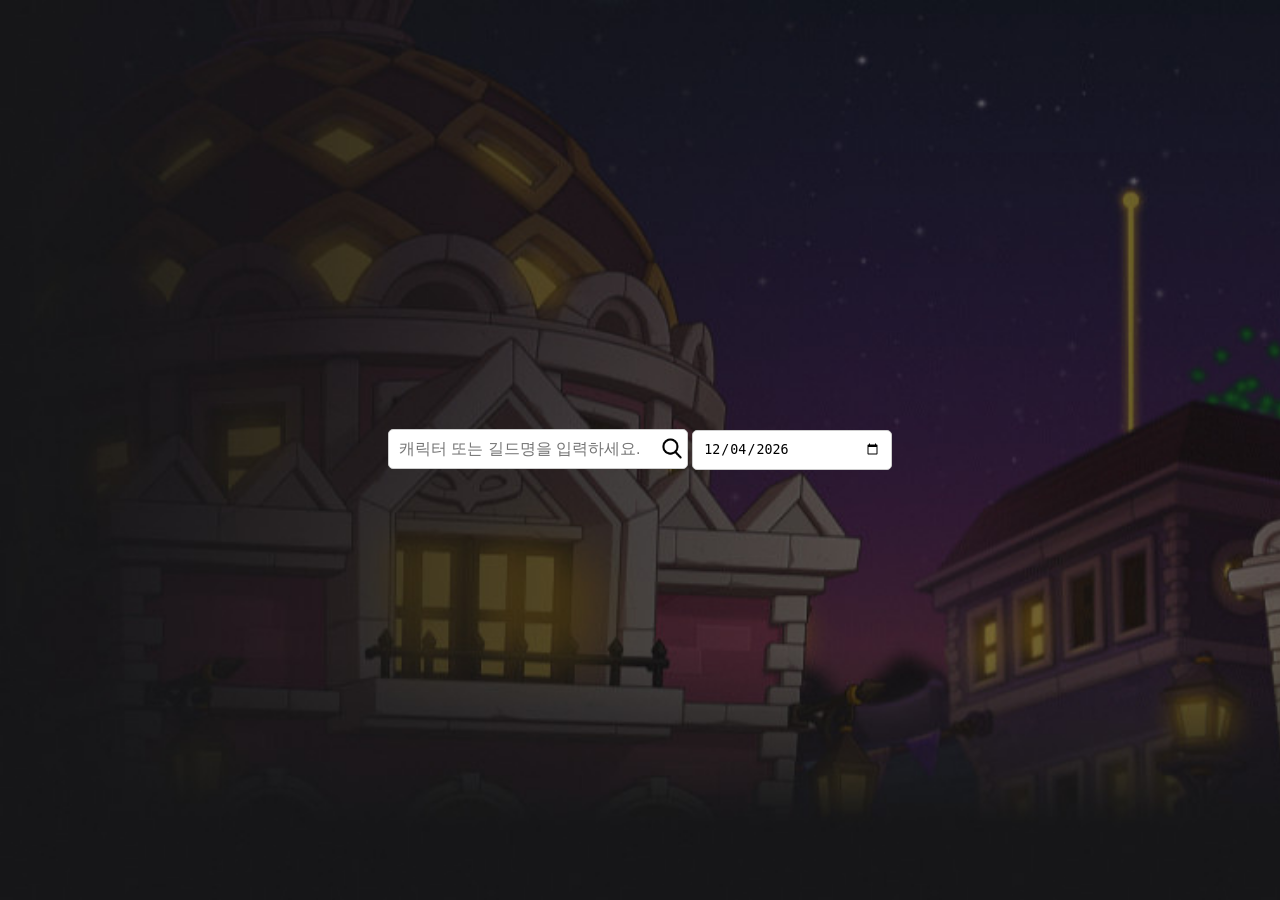
<file: MAPLESTORY/index.html>
<!DOCTYPE html>
<html lang="ko">
<head>
    <meta charset="UTF-8">
    <meta name="viewport" content="width=device-width, initial-scale=1.0">
    <title>캐릭터 이름 및 날짜 입력</title>
    <link rel="stylesheet" href="/MAPLESTORY/index.css"> <!-- CSS 파일을 링크 -->
</head>
<body>
    <div class="search-container">
        <input type="text" id="characterName" class="search-input" placeholder="캐릭터 또는 길드명을 입력하세요." required>
        <input type="date" id="date" class="date-input" required>
        <button class="search-button" id="searchButton">
            <img src="/MAPLESTORY/img/free-icon-search-149852.png" alt="Search">
        </button>
    </div>
    <script src="/MAPLESTORY/indexjs.js"></script>
</body> 
</html>
</file>
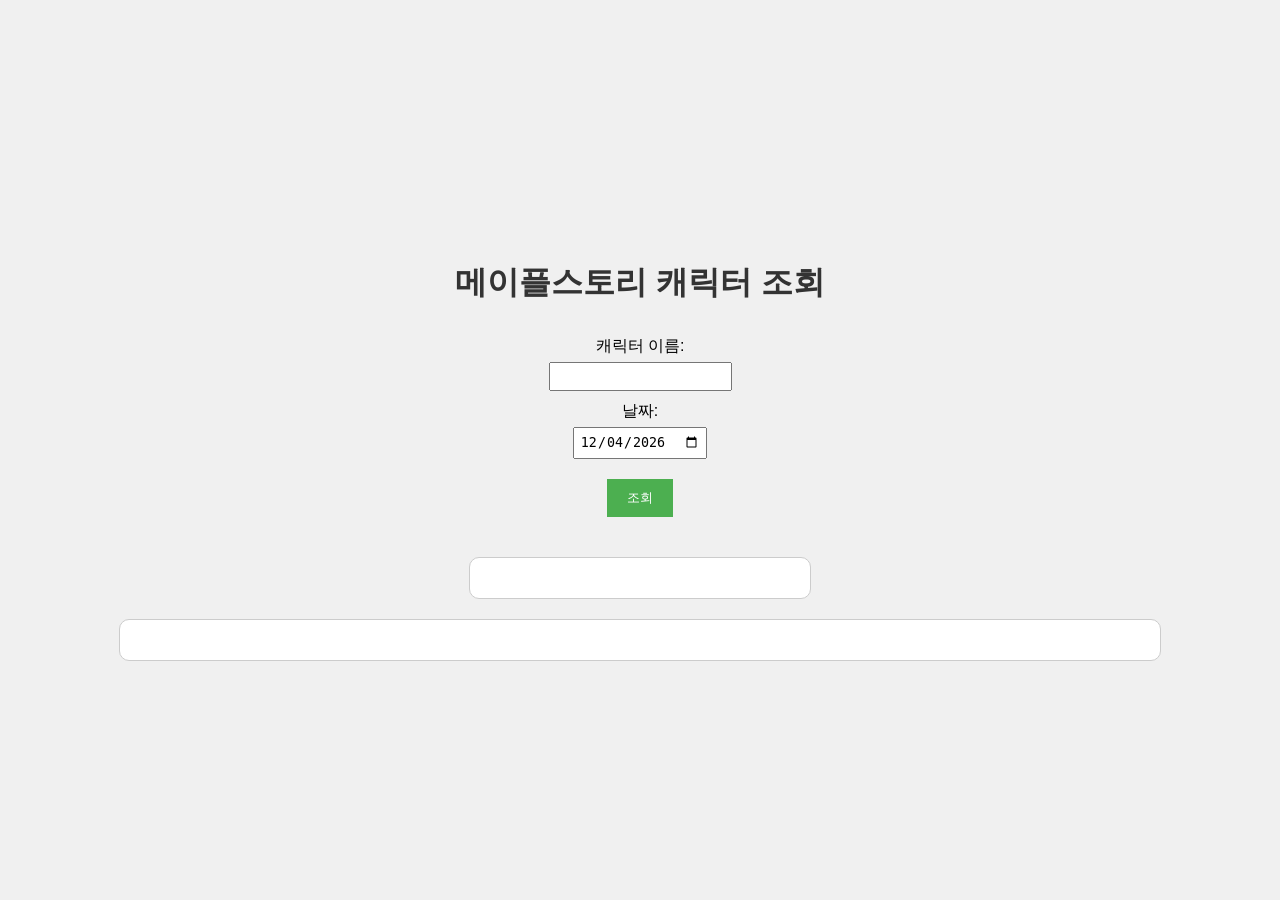
<file: maplestory/index.html>
<!DOCTYPE html>
<html lang="ko">
<head>
    <meta charset="UTF-8">
    <meta name="viewport" content="width=device-width, initial-scale=1.0">
    <title>메이플스토리 캐릭터 조회</title>
    <link rel="stylesheet" href="style.css">
</head>
<body>
    <h1>메이플스토리 캐릭터 조회</h1>
    <form id="characterForm">
        <label for="characterName">캐릭터 이름:</label>
        <input type="text" id="characterName" name="characterName" required>
        <label for="date">날짜:</label>
        <input type="date" id="date" name="date" required>
        <button type="submit">조회</button>
    </form>
    <div id="result" class="character-info"></div>
    <div id="equipment" class="equipment-info"></div> <!-- 장비 아이템을 표시할 div 추가 -->
    <div id="tooltip" class="tooltip"></div> <!-- 사용안하는 코드 지우면 에러발생 -->

    <script src="script.js"></script>
</body>
</html>
</file>
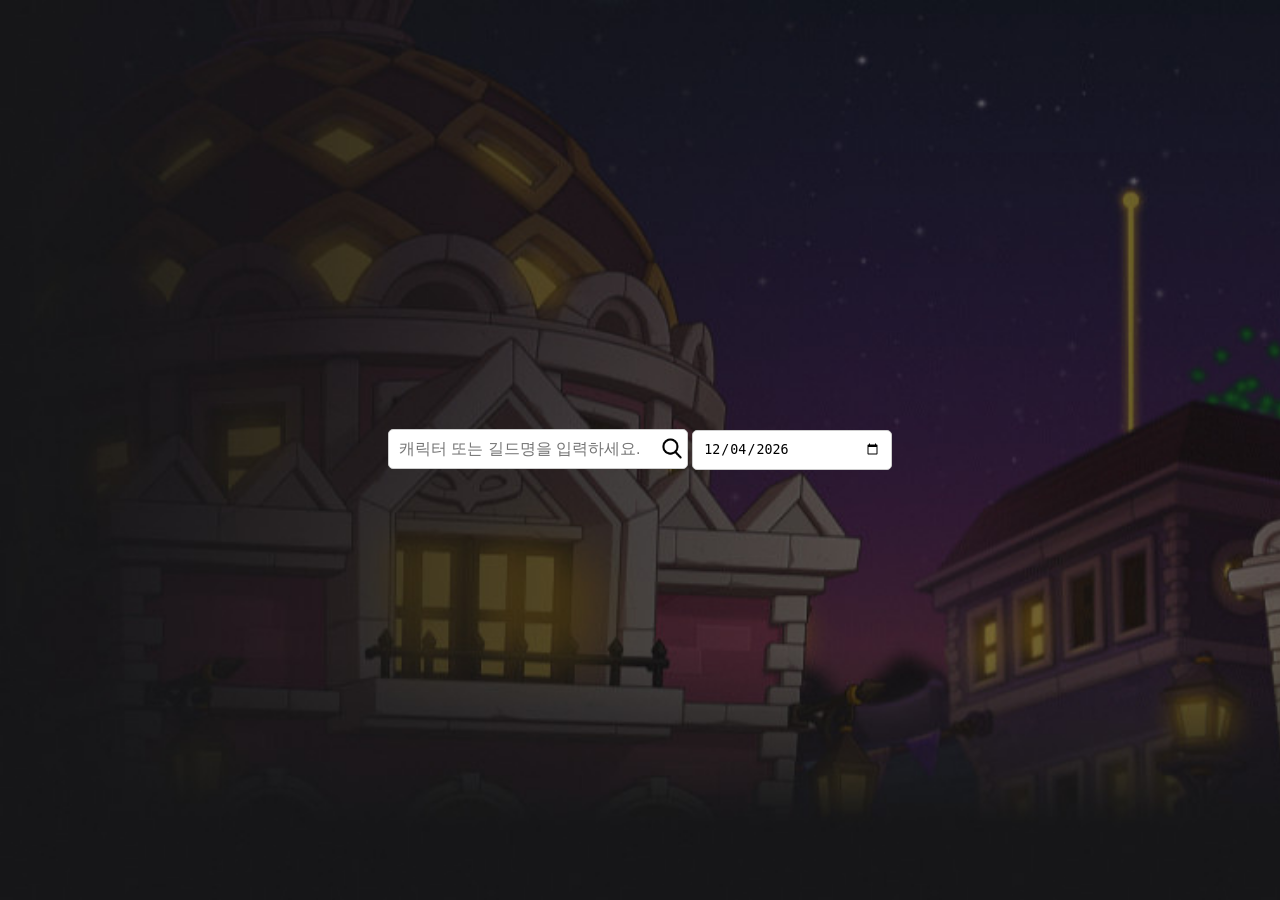
<file: MAPLESTORY/characterInfo.html>
<!DOCTYPE html>
<html lang="ko">
<head>
    <meta charset="UTF-8">
    <meta name="viewport" content="width=device-width, initial-scale=1.0">
    <title>캐릭터 정보</title>
    <link rel="stylesheet" href="/MAPLESTORY/style.css"> <!-- 두 번째 페이지의 CSS 파일을 링크 -->
</head>
<body>
    <div id="result" class="character-info"></div>
    <div id="equipment" class="equipment-info"></div>
    <div id="skillFive" class="skill-info"></div>
    <div id="skillSix" class="skillsix"></div>
    
    <script src="/MAPLESTORY/script.js"></script>
</body>
</html>
</file>
<file: MAPLESTORY/index.css>
* {
    margin: 0;
    padding: 0;
    box-sizing: border-box;
}

body {
    display: flex;
    flex-direction: column;
    align-items: center;
    justify-content: center;
    min-height: 100vh;
    background-image: url(./img/layout-top-bg.jpg);
    background-size: cover;
    font-family: Arial, sans-serif;
}

.search-container {
    position: relative;
    display: inline-block;
}

.search-input {
    width: 300px;
    padding: 10px;
    border-radius: 5px;
    border: 1px solid #ccc;
    font-size: 16px;
}

.search-button {
    position: absolute;
    right: 210px;
    top: 50%;
    transform: translateY(-50%);
    background-color: transparent;
    border: none;
    cursor: pointer;
}

.search-button img {
    width: 20px;
    height: 20px;
}

.date-input {
    margin: 10px 0;
    padding: 10px;
    width: 200px;
    border: 1px solid #ccc;
    border-radius: 5px;
}
</file>
<file: maplestory/style.css>
body {
    font-family: Arial, sans-serif;
    display: flex;
    flex-direction: column;
    align-items: center;
    justify-content: center;
    height: 100vh;
    margin: 0;
    background-color: #f0f0f0;
}

h1 {
    color: #333;
}

form {
    display: flex;
    flex-direction: column;
    align-items: center;
    margin-bottom: 20px;
}

label {
    margin-top: 10px;
}

input {
    padding: 5px;
    margin-top: 5px;
}

button {
    padding: 10px 20px;
    background-color: #4CAF50;
    color: white;
    border: none;
    cursor: pointer;
    margin-top: 20px;
}

button:hover {
    background-color: #45a049;
}

.character-info {
    margin-top: 20px;
    text-align: center;
    background-color: white;
    padding: 20px;
    border: 1px solid #ccc;
    border-radius: 10px;
    width: 300px;
}

.character-info img {
    max-width: 100%;
    height: auto;
    border-radius: 10px;
}

.character-info p {
    margin: 10px 0;
    color: #555;
}

.equipment-info {
    margin-top: 20px;
    text-align: left;
    background-color: white;
    padding: 20px;
    border: 1px solid #ccc;
    border-radius: 10px;
    width: 90%;
    max-width: 1000px;
}

.equipment-info h3 {
    margin: 10px 0;
    color: #333;
}

.equipment-info ul {
    list-style-type: none;
    padding: 0;
    display: flex;
    flex-wrap: wrap;
    justify-content: space-between;
}

.equipment-info ul li {
    display: flex;
    justify-content: center;
    align-items: center;
    background-color: #f9f9f9;
    margin: 5px;
    padding: 10px;
    border-radius: 5px;
    border: 1px solid #ddd;
    /* flex: 1 1 20%;  */
    max-width: 200px;
    position: relative;
}



.tooltip {
    position: absolute;
    background-color: #333;
    color: #fff;
    padding: 5px;
    border-radius: 5px;
    opacity: 0;
    transition: opacity 0.3s;
    pointer-events: none;
    z-index: 10;
}

.tooltip.visible {
    opacity: 1;
}
</file>
<file: MAPLESTORY/style.css>
*{
    margin: 0;
    padding: 0;
}
body {
    font-family: Arial, sans-serif;
    display: flex;
    flex-direction: column;
    align-items: center;
    justify-content: center;
    height: 120%;
    background-color: #f0f0f0;
}

h1 {
    color: #333;
}

form {
    display: flex;
    flex-direction: column;
    align-items: center;
    margin-bottom: 20px;
}

label {
    margin-top: 10px;
}

input {
    padding: 5px;
    margin-top: 5px;
}

button {
    padding: 10px 20px;
    background-color: #4CAF50;
    color: white;
    border: none;
    cursor: pointer;
    margin-top: 20px;
}

button:hover {
    background-color: #45a049;
}

.character-info {
    margin-top: 20px;
    text-align: center;
    background-color: white;
    padding: 20px;
    border: 1px solid #ccc;
    border-radius: 10px;
    width: 300px;
}

.character-info img {
    max-width: 100%;
    height: auto;
    border-radius: 10px;
}

.character-info p {
    margin: 10px 0;
    color: #555;
}

.equipment-info {
    margin-top: 20px;
    text-align: left;
    background-color: white;
    padding: 20px;
    border: 1px solid #ccc;
    border-radius: 10px;
    width: 90%;
    max-width: 400px;
}

.equipment-info h3 {
    margin: 10px 0;
    color: #333;
}

.equipment-info ul {
    list-style-type: none;
    padding: 0;
    display: flex;
    flex-wrap: wrap;
    justify-content: space-between;
}

.equipment-info ul li {
    display: flex;
    justify-content: center;
    align-items: center;
    background-color: #f9f9f9;
    margin: 5px;
    padding: 10px;
    border-radius: 5px;
    border: 1px solid #ddd;
    max-width: 200px;
    position: relative;
}

.skill-info {
    margin-top: 20px;
    text-align: left;
    background-color: white;
    padding: 20px;
    border: 1px solid #ccc;
    border-radius: 10px;
    width: 90%;
    max-width: 1000px;
}

.skill-info h3 {
    margin: 10px 0;
    color: #333;
}

.skill-info ul {
    list-style: none;
    padding: 0;
    display: flex;
    flex-wrap: wrap;
}

.skill-info ul li {
    margin: 5px;
    position: relative;
}

.skill-info ul li img {
    width: 50px;
    height: 50px;
}

.skill-info ul li img:hover {
    transform: scale(1.2);
    border-color: #007bff;
}

.skillsix {
    margin-top: 20px;
    text-align: left;
    background-color: white;
    padding: 20px;
    border: 1px solid #ccc;
    border-radius: 10px;
    width: 90%;
    max-width: 1000px;
}

.skillsix h3 {
    margin: 10px 0;
    color: #333;
}

.skillsix ul {
    list-style: none;
    padding: 0;
    display: flex;
    flex-wrap: wrap;
}

.skillsix ul li {
    margin: 5px;
    position: relative;
}

.skillsix ul li img {
    width: 50px;
    height: 50px;
}

.skillsix ul li img:hover {
    transform: scale(1.2);
    border-color: #007bff;
}
.tooltip {
    position: absolute;
    background-color: #333;
    color: #fff;
    padding: 5px;
    border-radius: 5px;
    opacity: 0;
    transition: opacity 0.3s;
    pointer-events: none;
    z-index: 10;
}

.tooltip.visible {
    opacity: 1;
}
</file>
